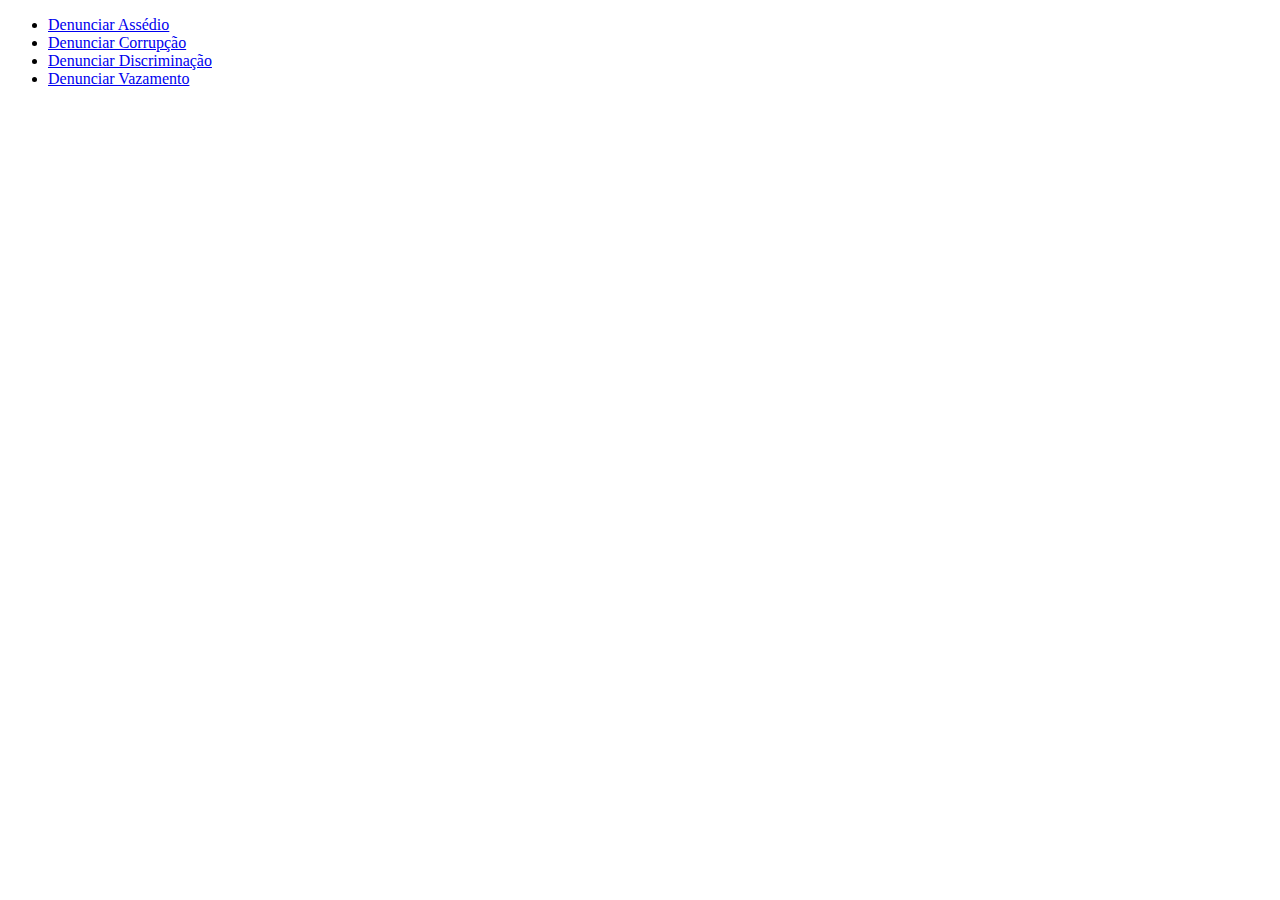
<file: index.html>
<!DOCTYPE html>
<html lang="pt-br">
<head>
    <meta charset="UTF-8">
    <meta name="viewport" content="width=device-width, initial-scale=1.0">
    <title>Forms</title>
</head>
<body>
    <ul>
        <li>
            <a href="./pages/assedio.html" target="_blank">Denunciar Assédio</a>
        </li>
        <li>
            <a href="./pages/corrupcao.html" target="_blank">Denunciar Corrupção</a>
        </li>
        <li>
            <a href="./pages/discriminacao.html" target="_blank">Denunciar Discriminação</a>
        </li>
        <li>
            <a href="./pages/vazamento.html" target="_blank">Denunciar Vazamento</a>
        </li>
    </ul>
</body>
</html>
</file>
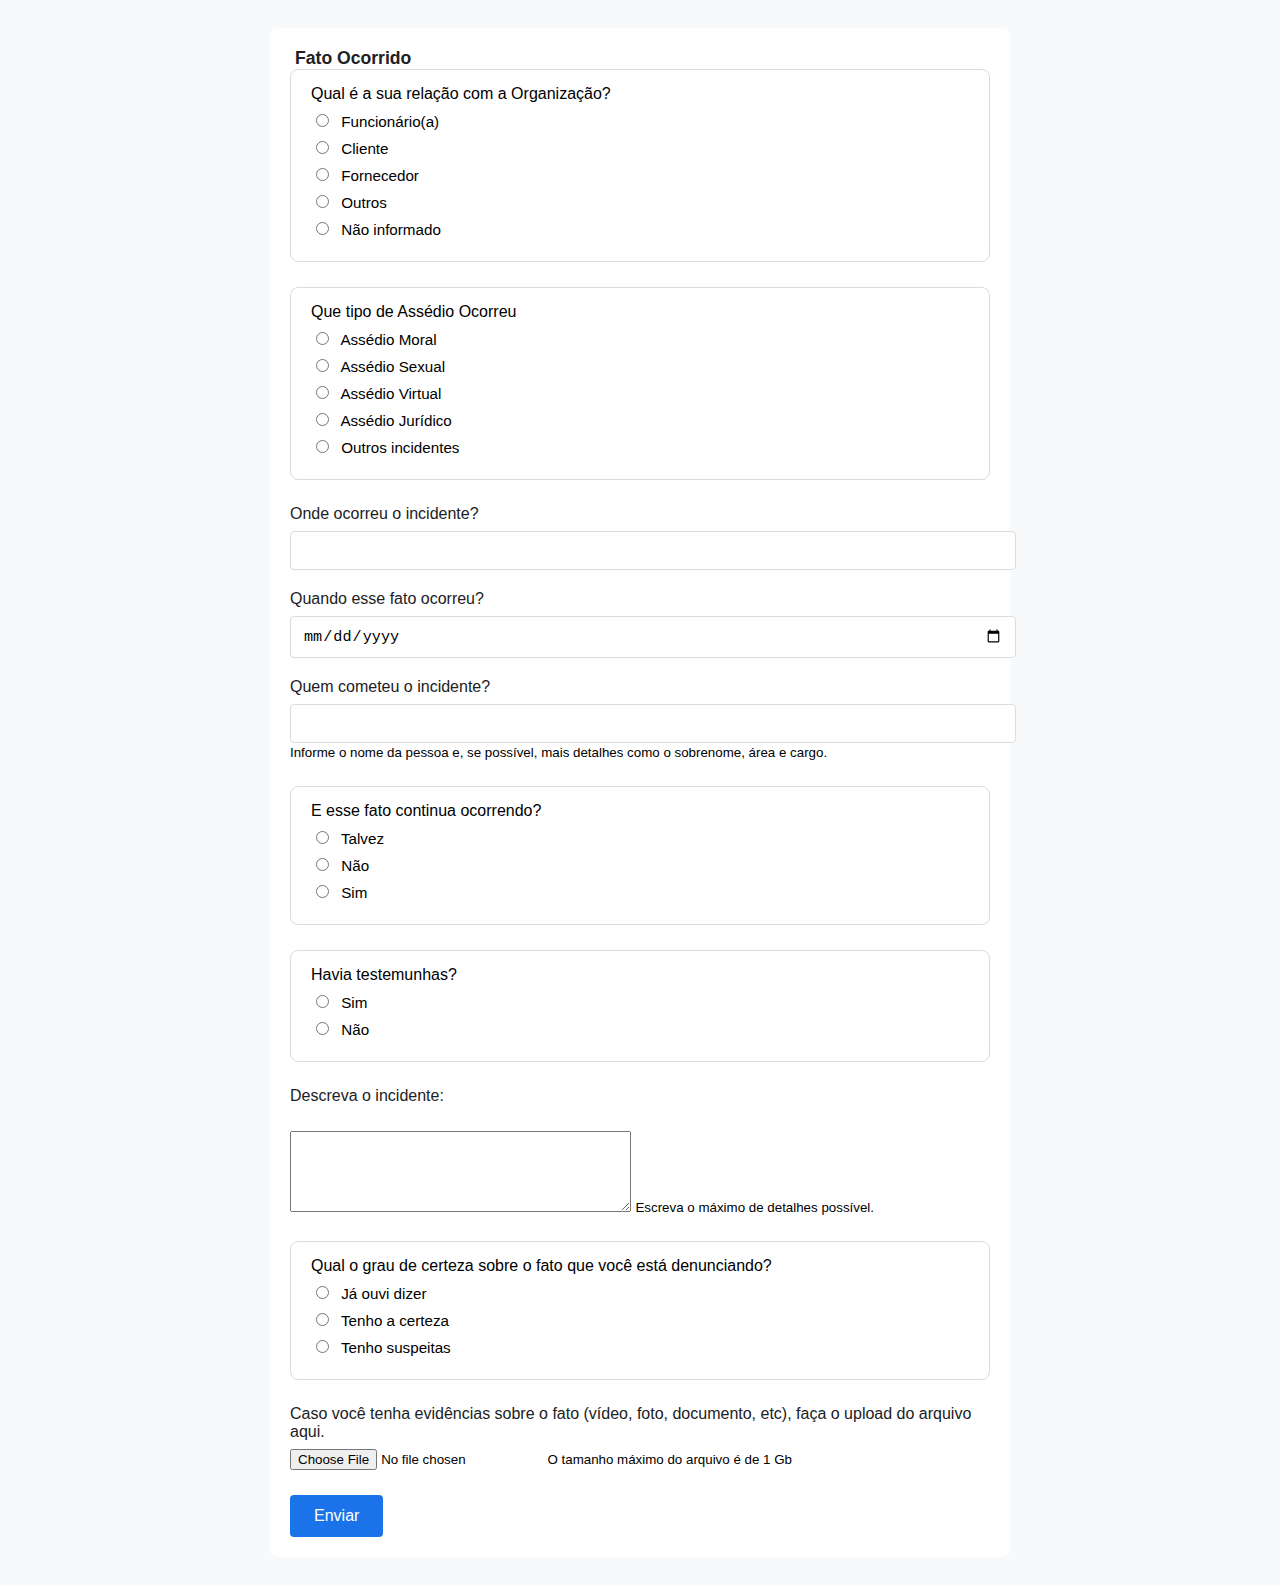
<file: pages/assedio.html>
<!DOCTYPE html>
<html lang="pt-br">

<head>
    <meta charset="UTF-8">
    <meta name="viewport" content="width=device-width, initial-scale=1.0">
    <title>Denunciar Assédio</title>
    <link rel="stylesheet" href="../css/style.css">
</head>

<body>
    <form class="form-container">
        <fieldset>
            <legend class="form-legend">Fato Ocorrido</legend>
            <ul class="form-group">
                <label>Qual é a sua relação com a Organização?</label>
                <li class="form-option">
                    <input type="radio" name="relacao" value="funcionario" required>
                    <label>Funcionário(a)</label>
                </li>
                <li class="form-option">
                    <input type="radio" name="relacao" value="cliente">
                    <label>Cliente</label>
                </li>
                <li class="form-option">
                    <input type="radio" name="relacao" value="fornecedor">
                    <label>Fornecedor</label>
                </li>
                <li class="form-option">
                    <input type="radio" name="relacao" value="outro">
                    <label>Outros</label>
                </li>
                <li class="form-option">
                    <input type="radio" name="relacao" value="n/i">
                    <label>Não informado</label>
                </li>
            </ul>
            <ul class="form-group">
                <label>Que tipo de Assédio Ocorreu</label>
                <li class="form-option">
                    <input type="radio" name="tipo_assedio" value="moral" required>
                    <label>Assédio Moral</label>
                </li>
                <li class="form-option">
                    <input type="radio" name="tipo_assedio" value="sexual">
                    <label>Assédio Sexual</label>
                </li>
                <li class="form-option">
                    <input type="radio" name="tipo_assedio" value="virtual">
                    <label>Assédio Virtual</label>
                </li>
                <li class="form-option">
                    <input type="radio" name="tipo_assedio" value="juridico">
                    <label>Assédio Jurídico</label>
                </li>
                <li class="form-option">
                    <input type="radio" name="tipo_assedio" value="outros">
                    <label>Outros incidentes</label>
                </li>
            </ul>
            <ul class="form-field">
                <li>
                    <label class="form-label">Onde ocorreu o incidente?</label>
                    <input class="form-input" type="text" required>
                </li>
                <li>
                    <label class="form-label">Quando esse fato ocorreu?</label>
                    <input class="form-input" type="date" required>
                </li>
                <li>
                    <label class="form-label">Quem cometeu o incidente?</label>
                    <input class="form-input" type="text" required>
                    <small>Informe o nome da pessoa e, se possível, mais detalhes como o sobrenome, área e
                        cargo.</small>
                </li>
            </ul>
            <ul class="form-group">
                <label>E esse fato continua ocorrendo?</label>
                <li class="form-option">
                    <input type="radio" name="continua" value="talvez" required>
                    <label>Talvez</label>
                </li>
                <li class="form-option">
                    <input type="radio" name="continua" value="nao">
                    <label>Não</label>
                </li>
                <li class="form-option">
                    <input type="radio" name="continua" value="sim">
                    <label>Sim</label>
                </li>
            </ul>
            <ul class="form-group">
                <label>Havia testemunhas?</label>
                <li class="form-option">
                    <input type="radio" name="testemunhas" value="sim" required>
                    <label>Sim</label>
                </li>
                <li class="form-option">
                    <input type="radio" name="testemunhas" value="nao">
                    <label>Não</label>
                </li>
            </ul>
            <ul class="form-field">
                <li>
                    <label class="form-label" for="descricao">Descreva o incidente:</label><br>
                    <textarea rows="5" cols="40" required></textarea>
                    <small>Escreva o máximo de detalhes possível.</small>
                </li>
            </ul>
            <ul class="form-group">
                <label>Qual o grau de certeza sobre o fato que você está denunciando?</label>
                <li class="form-option">
                    <input type="radio" name="grau_certeza" value="ouvi_dizer" required>
                    <label>Já ouvi dizer</label>
                </li>
                <li class="form-option">
                    <input type="radio" name="grau_certeza" value="certeza">
                    <label>Tenho a certeza</label>
                </li>
                <li class="form-option">
                    <input type="radio" name="grau_certeza" value="suspeita">
                    <label>Tenho suspeitas</label>
                </li>
            </ul>
            <ul class="form-field">
                <label class="form-label">Caso você tenha evidências sobre o fato (vídeo, foto, documento, etc), faça o
                    upload do arquivo aqui.</label>
                <input type="file" id="myfile" name="myfile">
                <small>O tamanho máximo do arquivo é de 1 Gb</small>
            </ul>
        </fieldset>
        <button class="form-button" type="submit" id="btn-submit">Enviar</button>
    </form>
</body>
<script src="../js/script.js"></script>

</html>
</file>
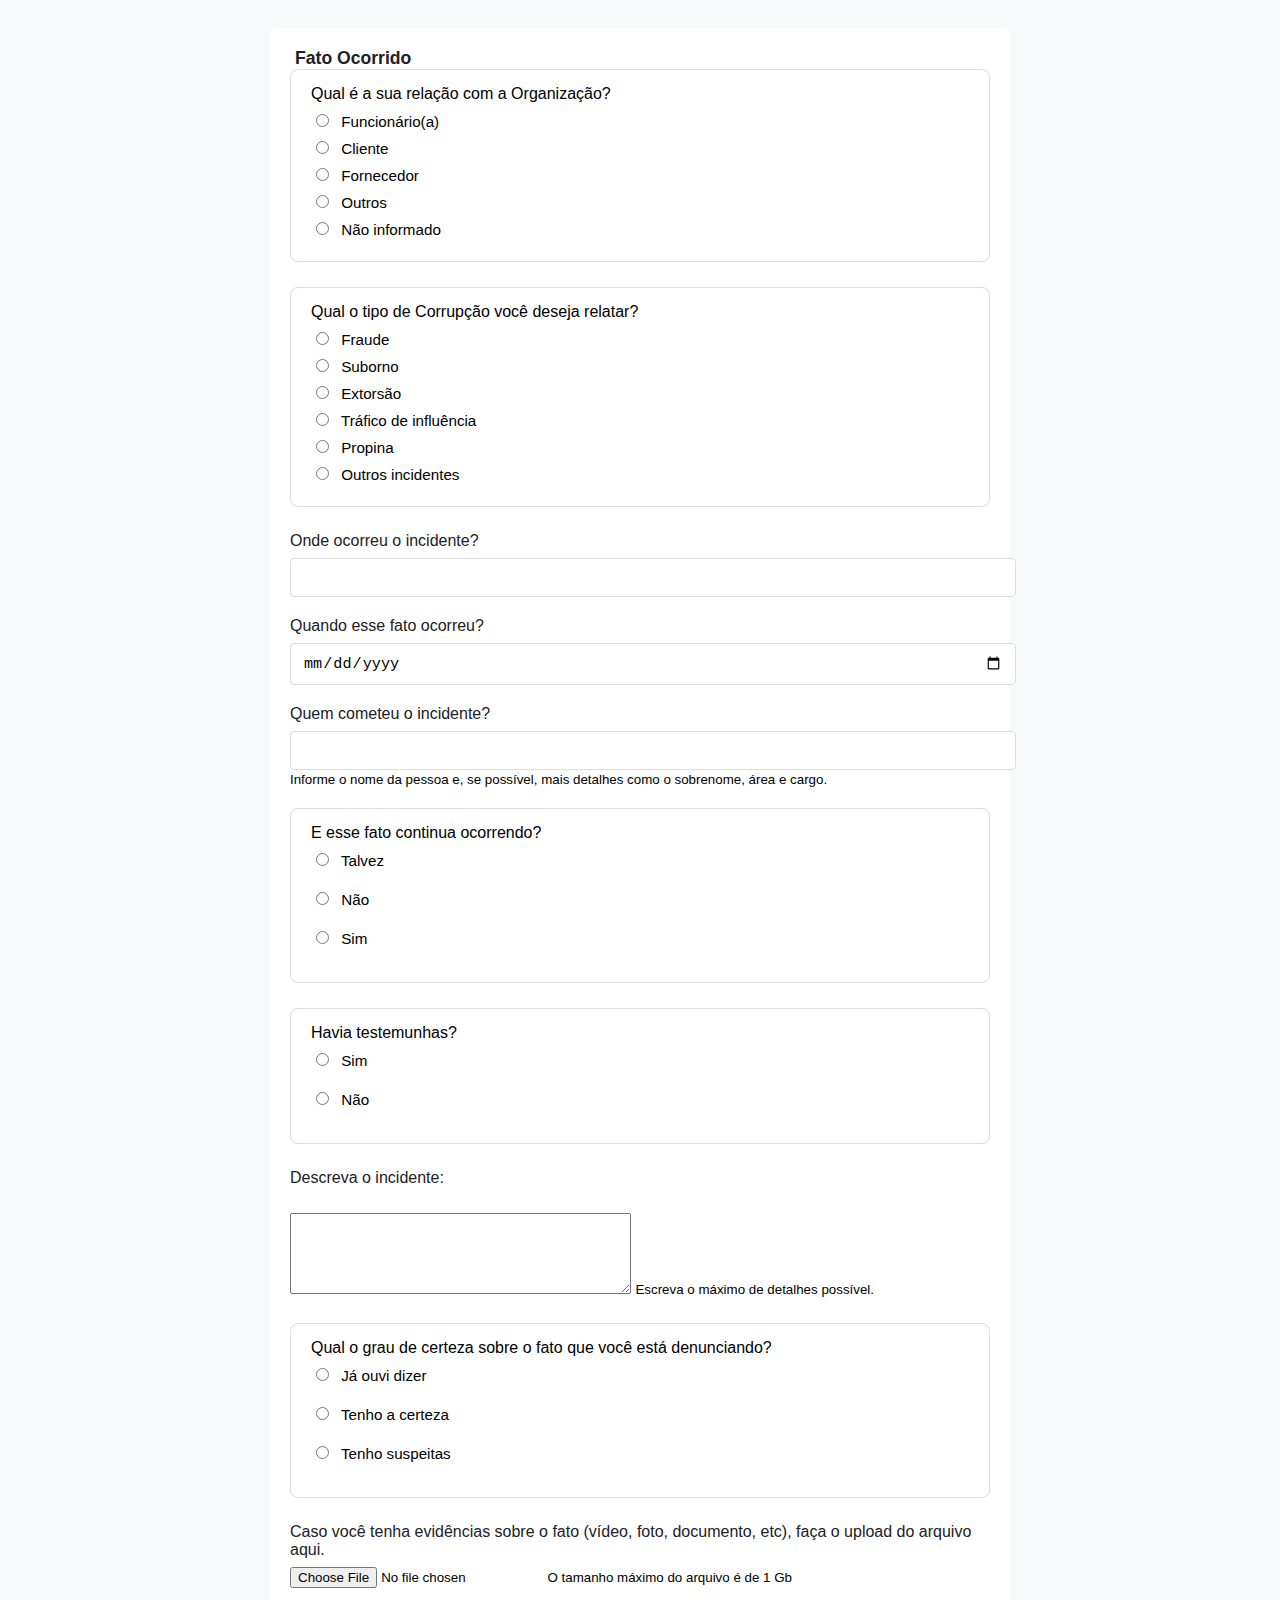
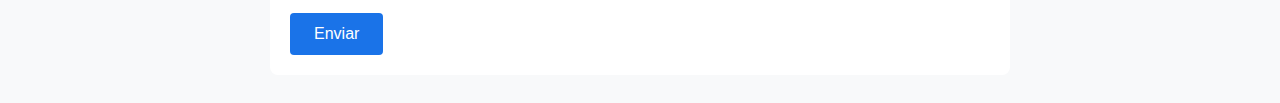
<file: pages/corrupcao.html>
<!DOCTYPE html>
<html lang="pt-br">

<head>
    <meta charset="UTF-8">
    <meta name="viewport" content="width=device-width, initial-scale=1.0">
    <title>Denunciar Corrupção</title>
    <link rel="stylesheet" href="../css/style.css">
</head>

<body>
    <form class="form-container">
        <fieldset>
            <legend class="form-legend">Fato Ocorrido</legend>
            <ul class="form-group">
                <label>Qual é a sua relação com a Organização?</label>
                <li class="form-option">
                    <input type="radio" name="relacao" value="funcionario" required>
                    <label>Funcionário(a)</label>
                </li>
                <li class="form-option">
                    <input type="radio" name="relacao" value="cliente">
                    <label>Cliente</label>
                </li>
                <li class="form-option">
                    <input type="radio" name="relacao" value="fornecedor">
                    <label>Fornecedor</label>
                </li>
                <li class="form-option">
                    <input type="radio" name="relacao" value="outro">
                    <label>Outros</label>
                </li>
                <li class="form-option">
                    <input type="radio" name="relacao" value="n/i">
                    <label>Não informado</label>
                </li>
            </ul>
            <ul class="form-group">
                <label>Qual o tipo de Corrupção você deseja relatar?</label>
                <li class="form-option">
                    <input type="radio" name="tipo_corrupcao" value="fraude" required>
                    <label>Fraude</label>
                </li>
                <li class="form-option">
                    <input type="radio" name="tipo_corrupcao" value="suborno">
                    <label>Suborno</label>
                </li>
                <li class="form-option">
                    <input type="radio" name="tipo_corrupcao" value="extorsao">
                    <label>Extorsão</label>
                </li>
                <li class="form-option">
                    <input type="radio" name="tipo_corrupcao" value="trafico_influencia">
                    <label>Tráfico de influência</label>
                </li>
                <li class="form-option">
                    <input type="radio" name="tipo_corrupcao" value="propina">
                    <label>Propina</label>
                </li>
                <li class="form-option">
                    <input type="radio" name="tipo_corrupcao" value="outros">
                    <label>Outros incidentes</label>
                </li>
            </ul>
            <ul class="form-field">
                <li>
                    <label class="form-label">Onde ocorreu o incidente?</label>
                    <input class="form-input" type="text" required>
                </li>
                <li>
                    <label class="form-label">Quando esse fato ocorreu?</label>
                    <input class="form-input" type="date" required>
                </li>
                <li>
                    <label class="form-label">Quem cometeu o incidente?</label>
                    <input class="form-input" type="text" required>
                    <small>Informe o nome da pessoa e, se possível, mais detalhes como o sobrenome, área e
                        cargo.</small>
                </li>
                <ul class="form-group">
                    <label>E esse fato continua ocorrendo?</label>
                    <li class="form-option">
                        <input type="radio" name="continua" value="talvez" required>
                        <label>Talvez</label>
                    </li>
                    <li class="form-option">
                        <input type="radio" name="continua" value="nao">
                        <label>Não</label>
                    </li>
                    <li class="form-option">
                        <input type="radio" name="continua" value="sim">
                        <label>Sim</label>
                    </li>
                </ul>
                <ul class="form-group">
                    <label>Havia testemunhas?</label>
                    <li class="form-option">
                        <input type="radio" name="testemunhas" value="sim" required>
                        <label>Sim</label>
                    </li>
                    <li class="form-option">
                        <input type="radio" name="testemunhas" value="nao">
                        <label>Não</label>
                    </li>
                </ul>
                <ul class="form-field">
                    <li>
                        <label class="form-label" for="descricao">Descreva o incidente:</label><br>
                        <textarea rows="5" cols="40" required></textarea>
                        <small>Escreva o máximo de detalhes possível.</small>
                    </li>
                </ul>
                <ul class="form-group">
                    <label>Qual o grau de certeza sobre o fato que você está denunciando?</label>
                    <li class="form-option">
                        <input type="radio" name="grau_certeza" value="ouvi_dizer" required>
                        <label>Já ouvi dizer</label>
                    </li>
                    <li class="form-option">
                        <input type="radio" name="grau_certeza" value="certeza">
                        <label>Tenho a certeza</label>
                    </li>
                    <li class="form-option">
                        <input type="radio" name="grau_certeza" value="suspeita">
                        <label>Tenho suspeitas</label>
                    </li>
                </ul>
                <ul class="form-field">
                    <label class="form-label">Caso você tenha evidências sobre o fato (vídeo, foto, documento, etc),
                        faça o upload do arquivo aqui.</label>
                    <input type="file" id="myfile" name="myfile">
                    <small>O tamanho máximo do arquivo é de 1 Gb</small>
                </ul>
            </ul>
        </fieldset>
        <button class="form-button" type="submit" id="btn-submit">Enviar</button>
    </form>
</body>
<script src="../js/script.js"></script>

</html>
</file>
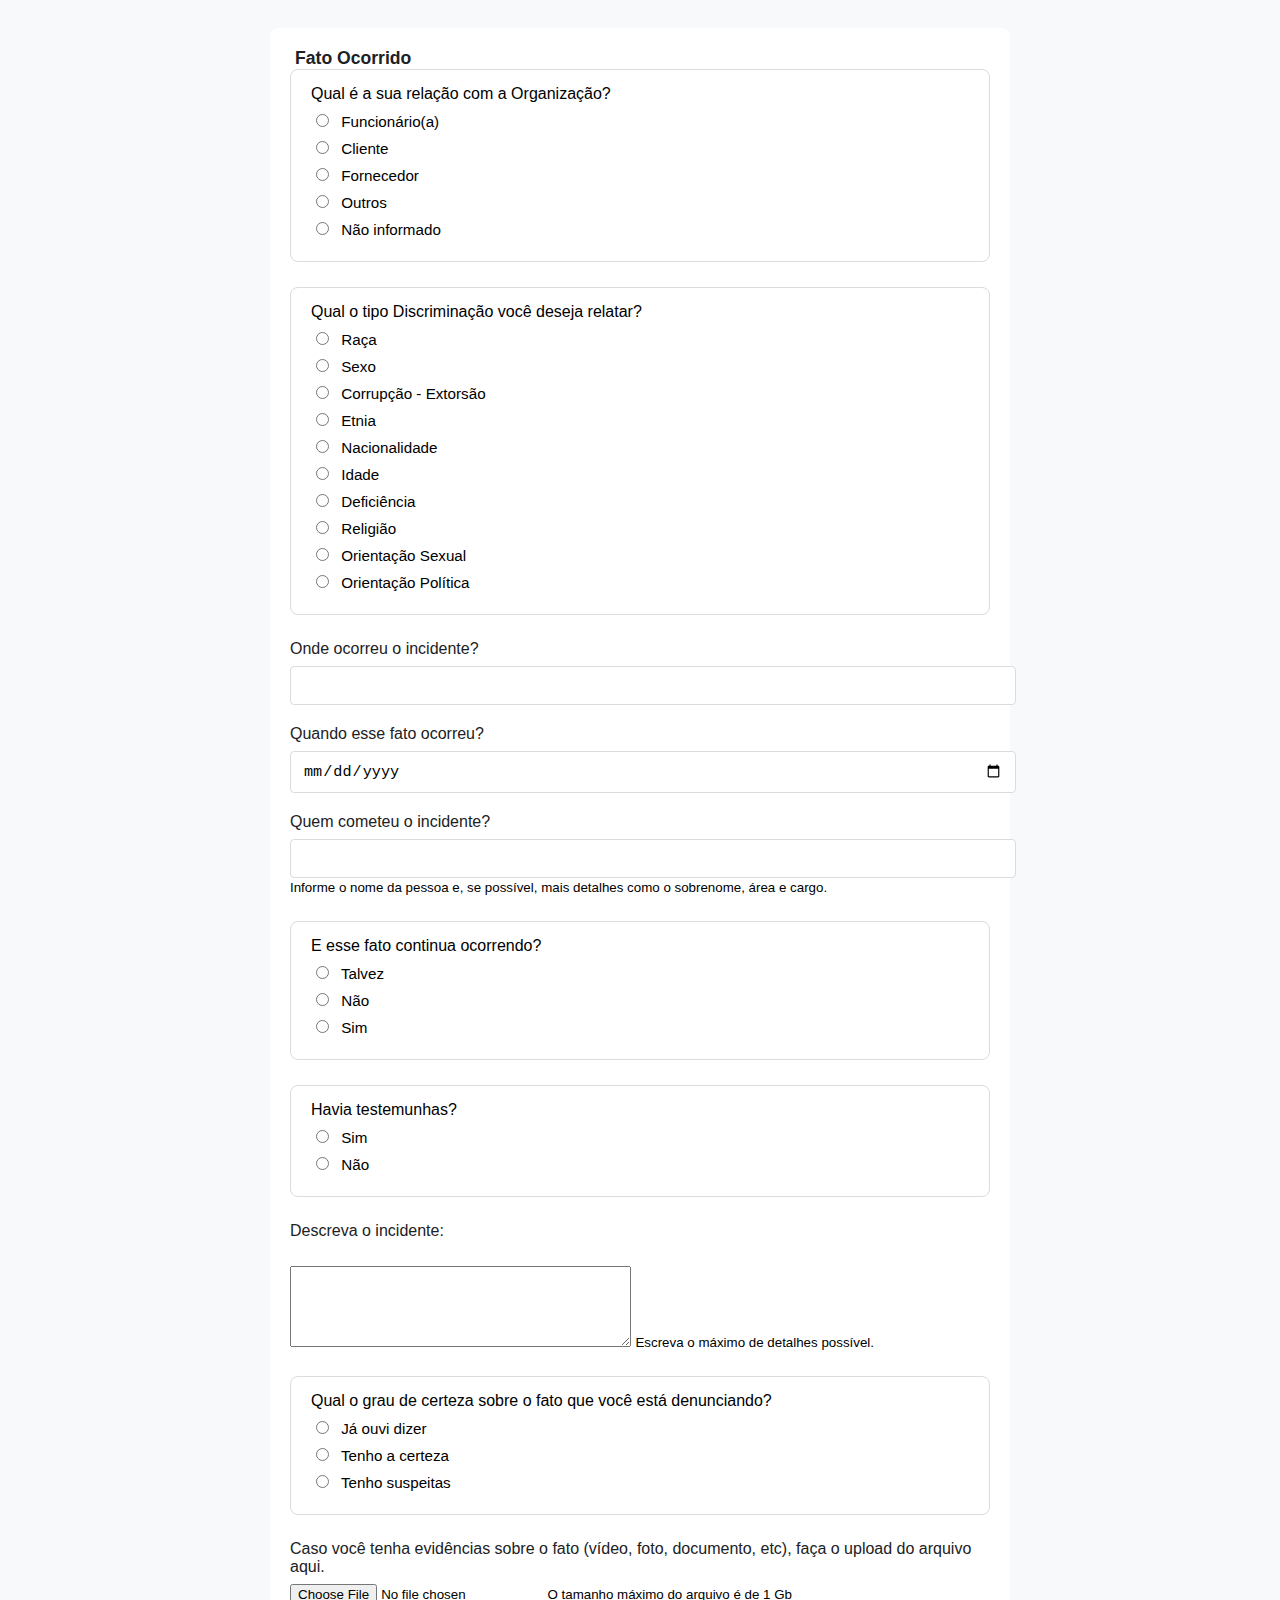
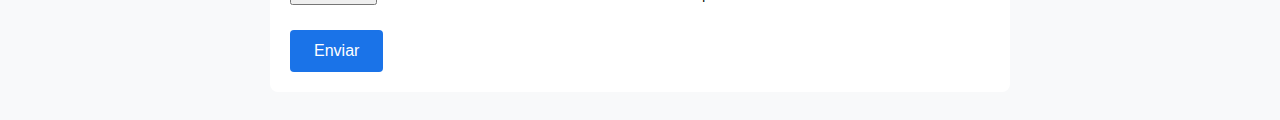
<file: pages/discriminacao.html>
<!DOCTYPE html>
<html lang="pt-br">

<head>
    <meta charset="UTF-8">
    <meta name="viewport" content="width=device-width, initial-scale=1.0">
    <title>Denunciar Discriminação</title>
    <link rel="stylesheet" href="../css/style.css">
</head>

<body>
    <form class="form-container">
        <fieldset>
            <legend class="form-legend">Fato Ocorrido</legend>
            <ul class="form-group">
                <label>Qual é a sua relação com a Organização?</label>
                <li class="form-option">
                    <input type="radio" name="relacao" value="funcionario" required>
                    <label>Funcionário(a)</label>
                </li>
                <li class="form-option">
                    <input type="radio" name="relacao" value="cliente">
                    <label>Cliente</label>
                </li>
                <li class="form-option">
                    <input type="radio" name="relacao" value="fornecedor">
                    <label>Fornecedor</label>
                </li>
                <li class="form-option">
                    <input type="radio" name="relacao" value="outro">
                    <label>Outros</label>
                </li>
                <li class="form-option">
                    <input type="radio" name="relacao" value="n/i">
                    <label>Não informado</label>
                </li>
            </ul>
            <ul class="form-group">
                <label>Qual o tipo Discriminação você deseja relatar?</label>
                <li class="form-option">
                    <input type="radio" name="tipo_discriminacao" value="raca" required>
                    <label>Raça</label>
                </li>
                <li class="form-option">
                    <input type="radio" name="tipo_discriminacao" value="sexo">
                    <label>Sexo</label>
                </li>
                <li class="form-option">
                    <input type="radio" name="tipo_discriminacao" value="corrupcao_extorsao">
                    <label>Corrupção - Extorsão</label>
                </li>
                <li class="form-option">
                    <input type="radio" name="tipo_discriminacao" value="etnia">
                    <label>Etnia</label>
                </li>
                <li class="form-option">
                    <input type="radio" name="tipo_discriminacao" value="nacionalidade">
                    <label>Nacionalidade</label>
                </li>
                <li class="form-option">
                    <input type="radio" name="tipo_discriminacao" value="idade">
                    <label>Idade</label>
                </li>
                <li class="form-option">
                    <input type="radio" name="tipo_discriminacao" value="deficiencia">
                    <label>Deficiência</label>
                </li>
                <li class="form-option">
                    <input type="radio" name="tipo_discriminacao" value="religiao">
                    <label>Religião</label>
                </li>
                <li class="form-option">
                    <input type="radio" name="tipo_discriminacao" value="orientacao_sexual">
                    <label>Orientação Sexual</label>
                </li>
                <li class="form-option">
                    <input type="radio" name="tipo_discriminacao" value="orientacao_politica">
                    <label>Orientação Política</label>
                </li>
            </ul>
            <ul class="form-field">
                <li>
                    <label class="form-label">Onde ocorreu o incidente?</label>
                    <input class="form-input" type="text" required>
                </li>
                <li>
                    <label class="form-label">Quando esse fato ocorreu?</label>
                    <input class="form-input" type="date" required>
                </li>
                <li>
                    <label class="form-label">Quem cometeu o incidente?</label>
                    <input class="form-input" type="text" required>
                    <small>Informe o nome da pessoa e, se possível, mais detalhes como o sobrenome, área e
                        cargo.</small>
                </li>
            </ul>
            <ul class="form-group">
                <label>E esse fato continua ocorrendo?</label>
                <li class="form-option">
                    <input type="radio" name="continua" value="talvez" required>
                    <label>Talvez</label>
                </li>
                <li class="form-option">
                    <input type="radio" name="continua" value="nao">
                    <label>Não</label>
                </li>
                <li class="form-option">
                    <input type="radio" name="continua" value="sim">
                    <label>Sim</label>
                </li>
            </ul>
            <ul class="form-group">
                <label>Havia testemunhas?</label>
                <li class="form-option">
                    <input type="radio" name="testemunhas" value="sim" required>
                    <label>Sim</label>
                </li>
                <li class="form-option">
                    <input type="radio" name="testemunhas" value="nao">
                    <label>Não</label>
                </li>
            </ul>
            <ul class="form-field">
                <li>
                    <label class="form-label" for="descricao">Descreva o incidente:</label><br>
                    <textarea rows="5" cols="40" required></textarea>
                    <small>Escreva o máximo de detalhes possível.</small>
                </li>
            </ul>
            <ul class="form-group">
                <label>Qual o grau de certeza sobre o fato que você está denunciando?</label>
                <li class="form-option">
                    <input type="radio" name="grau_certeza" value="ouvi_dizer" required>
                    <label>Já ouvi dizer</label>
                </li>
                <li class="form-option">
                    <input type="radio" name="grau_certeza" value="certeza">
                    <label>Tenho a certeza</label>
                </li>
                <li class="form-option">
                    <input type="radio" name="grau_certeza" value="suspeita">
                    <label>Tenho suspeitas</label>
                </li>
            </ul>
            <ul class="form-field">
                <label class="form-label">Caso você tenha evidências sobre o fato (vídeo, foto, documento, etc), faça o
                    upload do arquivo aqui.</label>
                <input type="file" id="myfile" name="myfile">
                <small>O tamanho máximo do arquivo é de 1 Gb</small>
            </ul>
        </fieldset>
        <button class="form-button" type="submit" id="btn-submit">Enviar</button>
    </form>
</body>
<script src="../js/script.js"></script>

</html>
</file>
<file: css/style.css>
body {
  font-family: Arial, sans-serif;
  background: #f8f9fa;
  padding: 20px;
}

.form-container {
  max-width: 700px;
  margin: auto;
  background: white;
  padding: 20px;
  border-radius: 8px;
}

ul {
  list-style: none;
  padding: 0;
  margin: 0 0 25px 0;
}

fieldset {
  border: none; 
  padding: 0;        
  margin: 0;        
}

legend {
  display: block;  
  margin: 0;
  padding: 0;
}

.form-group {
  border: 1px solid #dadce0;
  border-radius: 8px;
  padding: 15px 20px;
}

.form-legend {
  font-size: 1.1rem;
  font-weight: bold;
  color: #202124;
  padding: 0 5px;
}

.form-option {
  margin: 8px 0;
  font-size: 0.95rem;
}

.form-option input {
  margin-right: 8px;
}

.form-field li {
  margin-bottom: 20px;
}

.form-label {
  display: block;
  font-size: 1rem;
  color: #202124;
  margin-bottom: 8px;
}

.form-input,
.form-textarea {
  width: 100%;
  padding: 10px 12px;
  border: 1px solid #dadce0;
  border-radius: 4px;
  font-size: 0.95rem;
}

.form-input:focus,
.form-textarea:focus {
  border-color: #1a73e8;
  box-shadow: 0 0 0 1px #1a73e8;
  outline: none;
}

.form-hint {
  font-size: 0.8rem;
  color: #5f6368;
}

.form-button {
  background-color: #1a73e8;
  color: white;
  border: none;
  padding: 12px 24px;
  font-size: 1rem;
  border-radius: 4px;
  cursor: pointer;
}

.form-button:hover {
  background-color: #1558b0;
}
</file>
